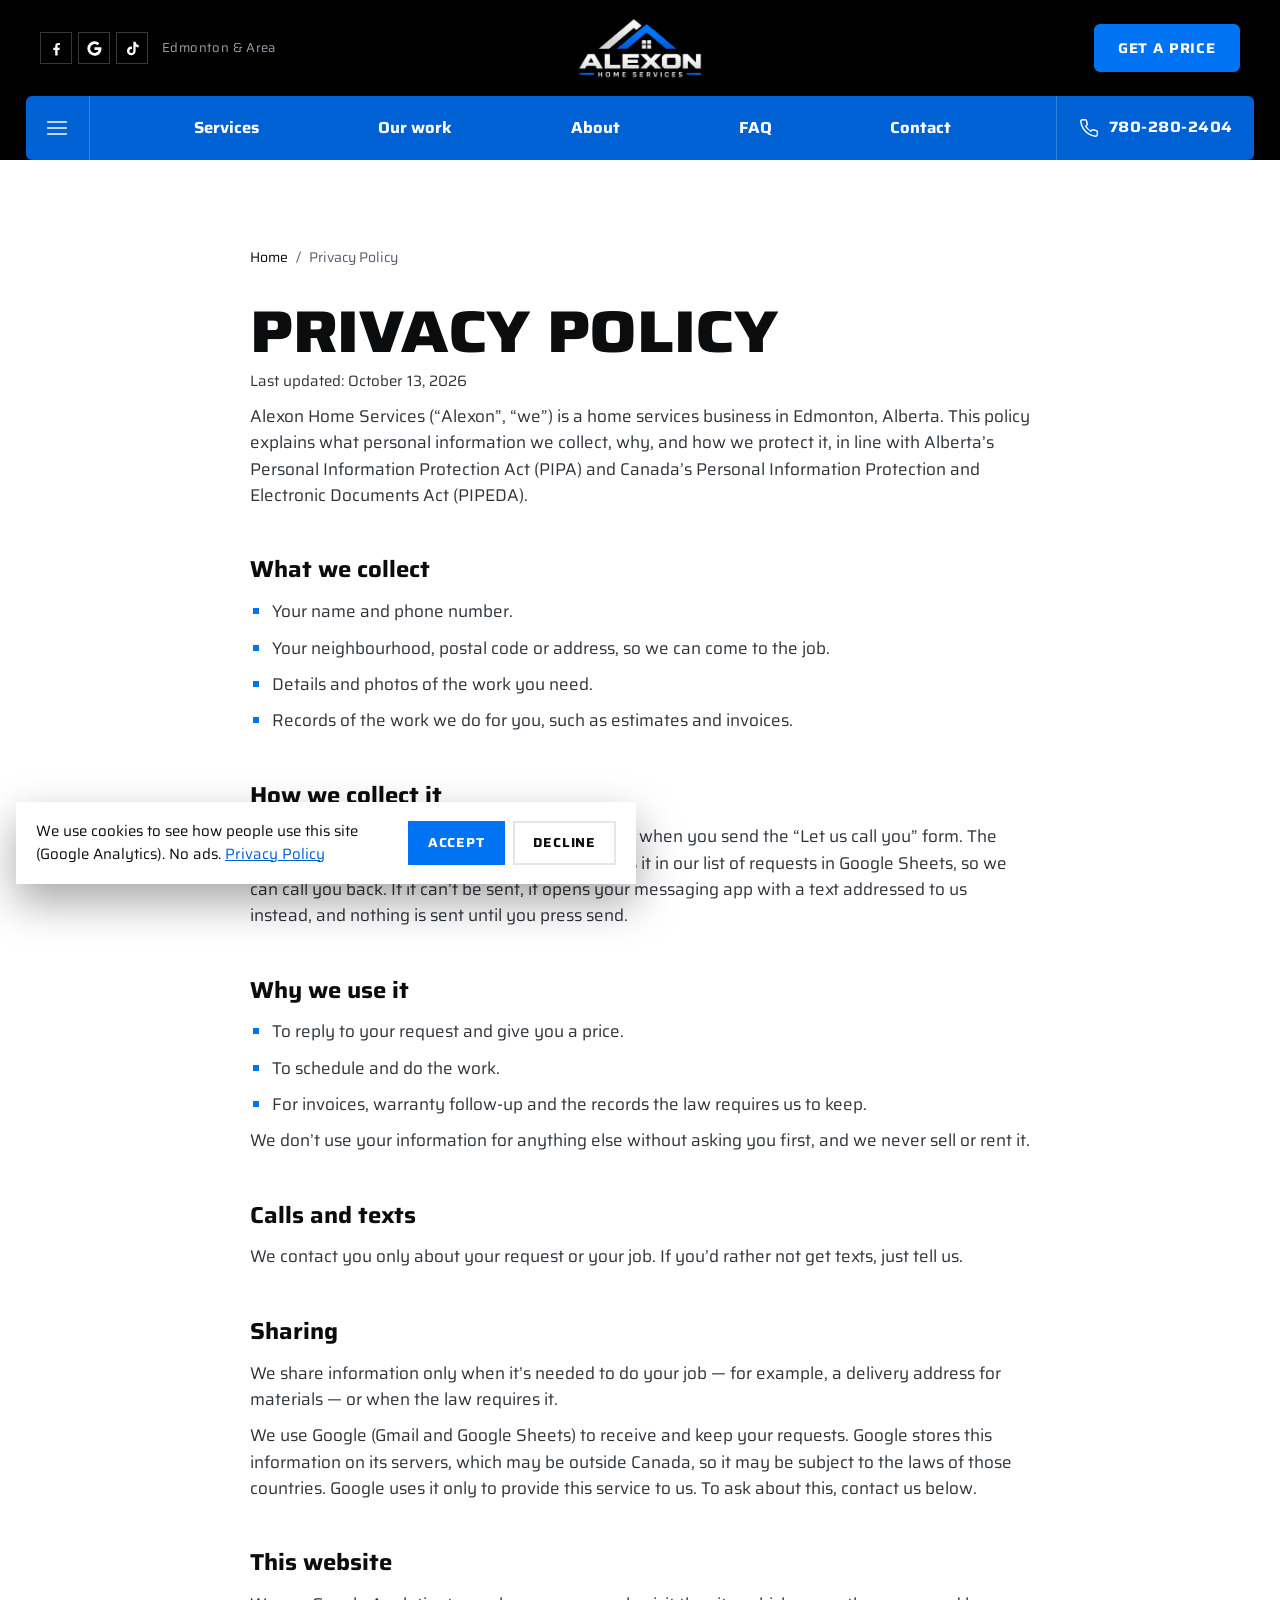
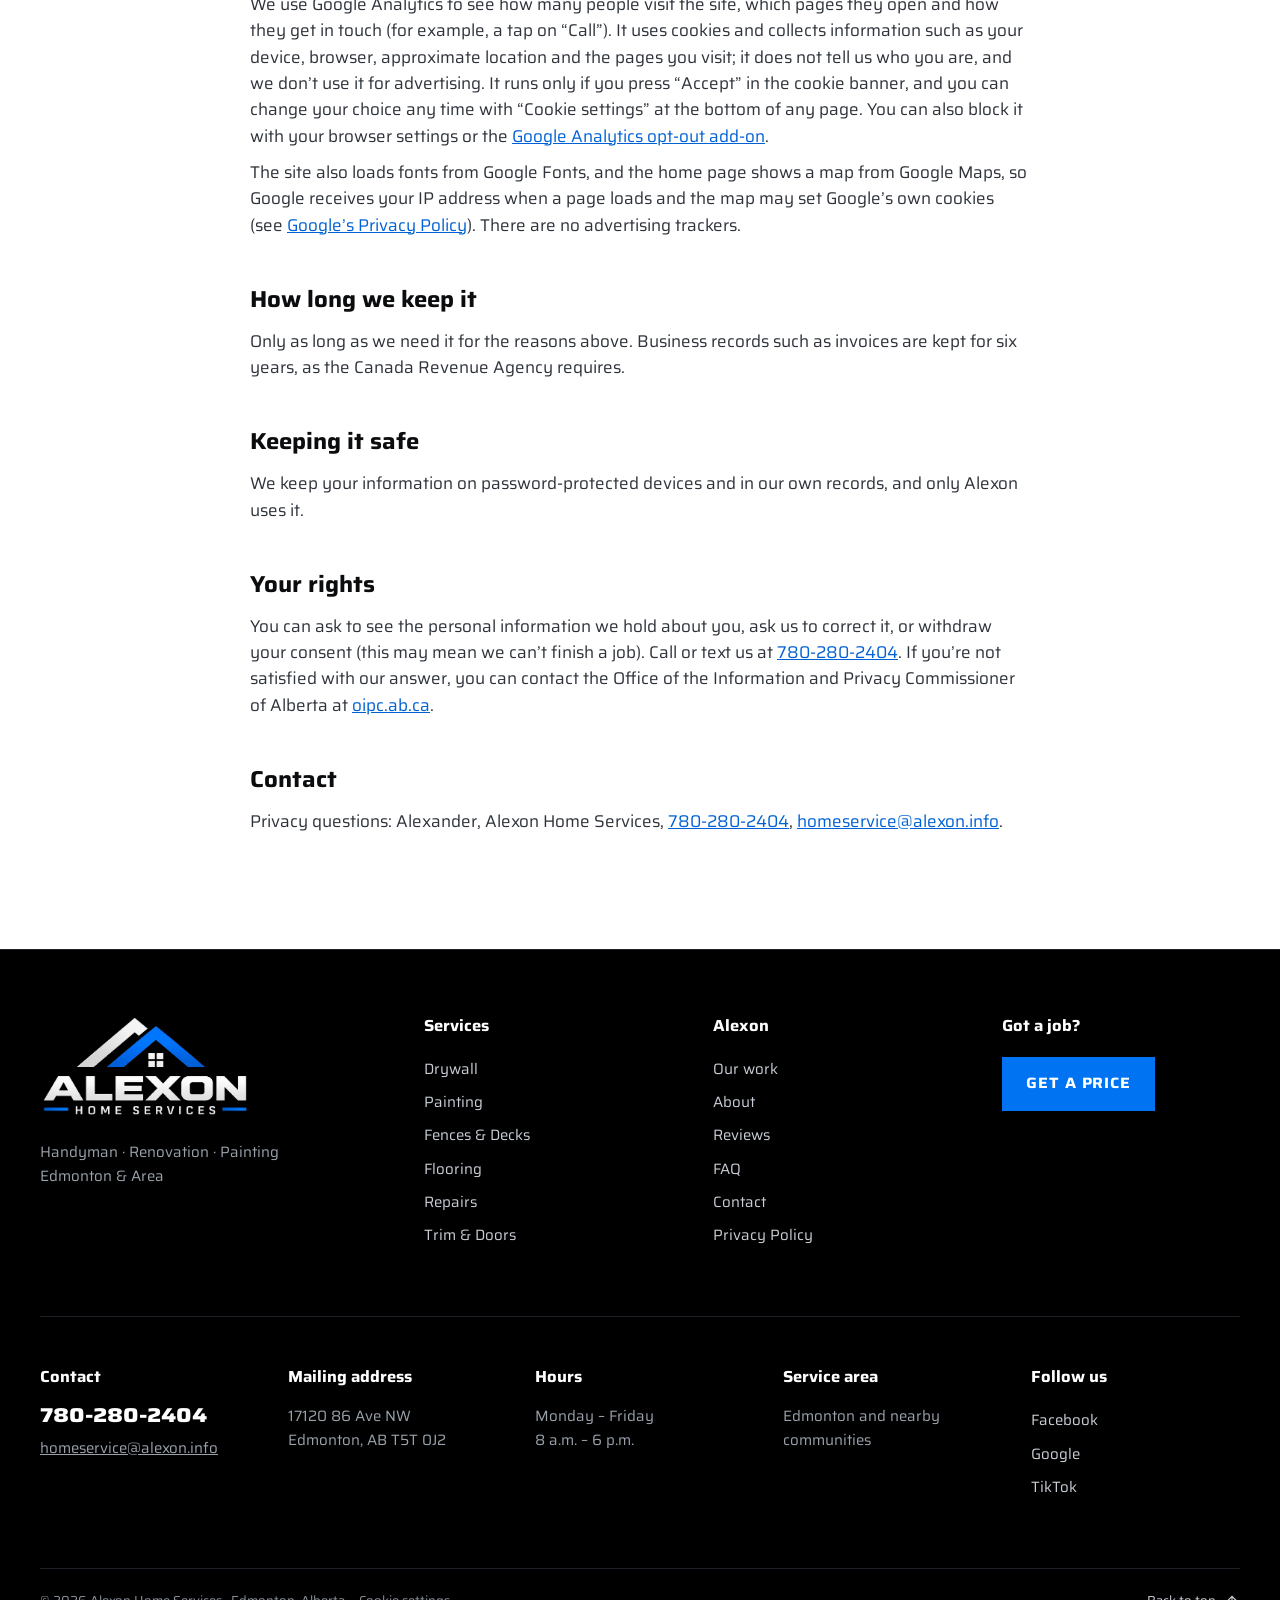
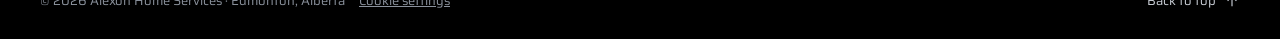
<file: privacy.html>
<!doctype html>
<html lang="en-CA">
<head>
<meta charset="utf-8">
<meta name="viewport" content="width=device-width, initial-scale=1, viewport-fit=cover">
<title>Privacy Policy — Alexon Home Services</title>
<meta name="description" content="How Alexon Home Services in Edmonton collects, uses and protects your personal information.">
<meta name="theme-color" content="#000000">
<style>html{background:#000;color-scheme:dark}</style>
<meta property="og:image" content="https://arikpromax.github.io/tubass/img/og.jpg">
<meta property="og:image:width" content="1200">
<meta property="og:image:height" content="630">
<meta property="og:image:alt" content="Alexon Home Services — Edmonton &amp; Area — 780-280-2404">
<meta property="og:url" content="https://arikpromax.github.io/tubass/privacy.html">
<link rel="canonical" href="https://arikpromax.github.io/tubass/privacy.html">
<meta property="og:site_name" content="Alexon Home Services">
<meta property="og:title" content="Privacy Policy — Alexon Home Services">
<meta name="twitter:card" content="summary_large_image">
<link rel="icon" href="img/icon.png">
<link rel="apple-touch-icon" href="img/icon.png">
<link rel="preconnect" href="https://fonts.googleapis.com">
<link rel="preconnect" href="https://fonts.gstatic.com" crossorigin>
<link href="https://fonts.googleapis.com/css2?family=Saira:wdth,wght@100..125,400..800&display=swap" rel="stylesheet">
<link rel="stylesheet" href="style.css?v=49">
<script>(function(d){d.classList.add('js');/* lock 1% of screen height once, so in-app browser bars don't make the page jump */var w=0;function f(){if(innerWidth!==w||matchMedia('(hover:hover)').matches){w=innerWidth;d.style.setProperty('--vh1',innerHeight/100+'px')}}f();addEventListener('resize',f)})(document.documentElement)</script>
</head>
<body>
<a class="skip" href="#main">Skip to content</a>

<!-- icons; phone and wrench paths from Lucide (ISC licence) -->
<svg width="0" height="0" style="position:absolute" aria-hidden="true">
  <symbol id="i-phone" viewBox="0 0 24 24"><path stroke-linejoin="round" d="M22 16.92v3a2 2 0 0 1-2.18 2 19.79 19.79 0 0 1-8.63-3.07 19.5 19.5 0 0 1-6-6 19.79 19.79 0 0 1-3.07-8.67A2 2 0 0 1 4.11 2h3a2 2 0 0 1 2 1.72 12.84 12.84 0 0 0 .7 2.81 2 2 0 0 1-.45 2.11L8.09 9.91a16 16 0 0 0 6 6l1.27-1.27a2 2 0 0 1 2.11-.45 12.84 12.84 0 0 0 2.81.7A2 2 0 0 1 22 16.92z"/></symbol>
  <symbol id="i-text" viewBox="0 0 24 24"><path d="M3 4h18v12H9l-5 4v-4H3z"/></symbol>
  <symbol id="i-drywall" viewBox="0 0 24 24"><path d="M3 7.5 12 3l9 4.5-9 4.5z M3 7.5v9L12 21l9-4.5v-9 M12 12v9"/></symbol>
  <symbol id="i-roller" viewBox="0 0 24 24"><path d="M3 3h15v5H3z M18 5.5h3V12h-9v3 M10.5 15h3v6h-3z"/></symbol>
  <symbol id="i-floor" viewBox="0 0 24 24"><path d="M3 4h18v16H3z M3 9.33h18 M3 14.67h18 M10 4v5.33 M16 9.33v5.34 M7 14.67V20"/></symbol>
  <symbol id="i-wrench" viewBox="0 0 24 24"><path stroke-linejoin="round" d="M14.7 6.3a1 1 0 0 0 0 1.4l1.6 1.6a1 1 0 0 0 1.4 0l3.77-3.77a6 6 0 0 1-7.94 7.94l-6.91 6.91a2.12 2.12 0 0 1-3-3l6.91-6.91a6 6 0 0 1 7.94-7.94l-3.76 3.76z"/></symbol>
  <symbol id="i-door" viewBox="0 0 24 24"><path d="M2 21h20 M5 21V3h14v18 M8 21V6h8v15 M13.5 13.5h.01"/></symbol>
  <symbol id="i-arrow" viewBox="0 0 24 24"><path d="M4 12h15 M13 6l6 6-6 6"/></symbol>
  <symbol id="i-drag" viewBox="0 0 24 24"><path d="M9 7l-5 5 5 5 M15 7l5 5-5 5"/></symbol>
  <symbol id="i-close" viewBox="0 0 24 24"><path d="M5 5l14 14 M19 5 5 19"/></symbol>
  <symbol id="i-prev" viewBox="0 0 24 24"><path d="M15 5l-7 7 7 7"/></symbol>
  <symbol id="i-next" viewBox="0 0 24 24"><path d="M9 5l7 7-7 7"/></symbol>
  <symbol id="i-fence" viewBox="0 0 24 24"><path d="M4 20V8l2-3 2 3v12 M10 20V8l2-3 2 3v12 M16 20V8l2-3 2 3v12 M2 11h20 M2 16h20 M2 20h20"/></symbol>
  <symbol id="i-fb" viewBox="0 0 24 24"><path d="M13.5 22v-8h2.7l.4-3.2h-3.1V8.8c0-.9.3-1.6 1.6-1.6h1.7V4.4c-.3 0-1.3-.1-2.5-.1-2.5 0-4.1 1.5-4.1 4.2v2.3H7.4V14h2.8v8z"/></symbol>
  <symbol id="i-star" viewBox="0 0 24 24"><path d="M12 2.5l2.9 6.1 6.6.8-4.9 4.6 1.3 6.6L12 17.3l-5.9 3.3 1.3-6.6-4.9-4.6 6.6-.8z"/></symbol>
  <symbol id="i-google" viewBox="0 0 48 48"><path fill="#FFC107" d="M43.6 20.5H42V20H24v8h11.3C33.7 32.7 29.2 36 24 36c-6.6 0-12-5.4-12-12s5.4-12 12-12c3.1 0 5.8 1.2 7.9 3l5.7-5.7C34 6.1 29.3 4 24 4 12.9 4 4 12.9 4 24s8.9 20 20 20 20-8.9 20-20c0-1.3-.1-2.4-.4-3.5z"/><path fill="#FF3D00" d="M6.3 14.7l6.6 4.8C14.7 15.1 19 12 24 12c3.1 0 5.8 1.2 7.9 3l5.7-5.7C34 6.1 29.3 4 24 4 16.3 4 9.7 8.3 6.3 14.7z"/><path fill="#4CAF50" d="M24 44c5.2 0 9.9-2 13.4-5.2l-6.2-5.2C29.2 35.1 26.7 36 24 36c-5.2 0-9.6-3.3-11.3-7.9l-6.5 5C9.5 39.6 16.2 44 24 44z"/><path fill="#1976D2" d="M43.6 20.5H42V20H24v8h11.3c-.8 2.2-2.2 4.2-4.1 5.6l6.2 5.2C37 39.2 44 34 44 24c0-1.3-.1-2.4-.4-3.5z"/></symbol>
  <symbol id="i-photo" viewBox="0 0 24 24"><path d="M3 5h18v14H3z M3 16l5-5 4 4 3-3 6 6 M15.5 9.5h.01"/></symbol>
  <symbol id="i-user" viewBox="0 0 24 24"><path d="M12 12a4 4 0 1 0 0-8 4 4 0 0 0 0 8z M4 21v-1a6 6 0 0 1 6-6h4a6 6 0 0 1 6 6v1"/></symbol>
  <symbol id="i-check" viewBox="0 0 24 24"><path d="M4 12.5l5 5L20 6.5"/></symbol>
  <symbol id="i-pin" viewBox="0 0 24 24"><path d="M12 21s-7-6.2-7-11.5a7 7 0 0 1 14 0C19 14.8 12 21 12 21z M12 12a2.5 2.5 0 1 0 0-5 2.5 2.5 0 0 0 0 5z"/></symbol>
  <symbol id="i-clock" viewBox="0 0 24 24"><path d="M12 21a9 9 0 1 0 0-18 9 9 0 0 0 0 18z M12 7v5l3.5 2"/></symbol>
  <symbol id="i-mail" viewBox="0 0 24 24"><path d="M3 5h18v14H3z M3 6l9 7 9-7"/></symbol>
  <symbol id="i-g" viewBox="0 0 24 24"><path d="M21.6 10.2H12v3.9h5.5c-.5 2.5-2.6 4.1-5.5 4.1a6.2 6.2 0 1 1 4.1-10.9l2.8-2.8A10.1 10.1 0 0 0 12 1.9a10.1 10.1 0 1 0 0 20.2c5.8 0 9.8-4.1 9.8-9.9 0-.7-.1-1.4-.2-2z"/></symbol>
  <symbol id="i-ig" viewBox="0 0 24 24"><path stroke-linejoin="round" d="M7.5 3h9A4.5 4.5 0 0 1 21 7.5v9a4.5 4.5 0 0 1-4.5 4.5h-9A4.5 4.5 0 0 1 3 16.5v-9A4.5 4.5 0 0 1 7.5 3z M12 16a4 4 0 1 0 0-8 4 4 0 0 0 0 8z M17.3 6.7h.01"/></symbol>
  <symbol id="i-tt" viewBox="0 0 24 24"><path d="M16.3 2.5c.4 2.6 2 4.3 4.4 4.5v3.3a8 8 0 0 1-4.3-1.3v6.4a6.1 6.1 0 1 1-6.1-6.1c.3 0 .7 0 1 .1v3.4a2.8 2.8 0 1 0 1.9 2.6V2.5z"/></symbol>
  <symbol id="i-menu" viewBox="0 0 24 24"><path d="M3 6h18 M3 12h18 M3 18h18"/></symbol>
  <symbol id="i-up" viewBox="0 0 24 24"><path d="M12 19V5 M6 11l6-6 6 6"/></symbol>
  <symbol id="i-help" viewBox="0 0 24 24"><path d="M4 13v-1a8 8 0 0 1 16 0v1 M3 13h4v6H3z M17 13h4v6h-4z M19 19v1a2 2 0 0 1-2 2h-4"/></symbol>
</svg>

<!-- header -->
<header class="hd">
  <div class="wrap hd__top">
    <div class="hd__side">
      <div class="social">
        <a class="social__a" data-link="facebook" data-show="facebook" href="https://www.facebook.com/share/1EPT72c4Zw/" target="_blank" rel="noopener" aria-label="Alexon on Facebook"><svg class="ic ic--fill"><use href="#i-fb"/></svg></a>
        <a class="social__a" data-link="google" data-show="google" href="https://www.google.com/maps/place/?q=place_id:ChIJ1fs41k0hoFMRNJAfr6FTTXo" target="_blank" rel="noopener" aria-label="Alexon on Google"><svg class="ic ic--fill"><use href="#i-g"/></svg></a>
        <a class="social__a" data-link="instagram" data-show="instagram" href="#" target="_blank" rel="noopener" aria-label="Alexon on Instagram" hidden><svg class="ic"><use href="#i-ig"/></svg></a>
        <a class="social__a" data-link="tiktok" data-show="tiktok" href="https://www.tiktok.com/@alexonyeg" target="_blank" rel="noopener" aria-label="Alexon on TikTok"><svg class="ic ic--fill"><use href="#i-tt"/></svg></a>
      </div>
      <span class="hd__where" data-txt="area">Edmonton &amp; Area</span>
    </div>
    <a class="hd__logo" href="index.html"><img src="img/logo.png" alt="Alexon Home Services" width="1122" height="554"></a>
    <div class="hd__side hd__side--end">
      <a class="btn btn--blue hd__cta" href="index.html#contact">Get a price</a>
    </div>
  </div>
</header>
<nav class="bar" aria-label="Main">
  <button class="bar__burger" type="button" aria-label="Menu" aria-expanded="false" aria-controls="mnav"><svg class="ic"><use href="#i-menu"/></svg></button>
  <a class="bar__mark" href="index.html" aria-label="Alexon Home Services, back to top"><img src="img/logo.png" alt="" width="1122" height="554"></a>
  <div class="bar__links">
    <div class="dd">
      <a class="dd__top" href="index.html#services" aria-haspopup="true">Services</a>
      <div class="dd__panel">
        <div class="dd__grid" style="--cols:3">
          <a class="dd__item" href="drywall.html"><span class="dd__ic"><svg class="ic"><use href="#i-drywall"/></svg></span><span><b>Drywall</b><small>Patches, cracks, new walls</small></span></a>
          <a class="dd__item" href="painting.html"><span class="dd__ic"><svg class="ic"><use href="#i-roller"/></svg></span><span><b>Painting</b><small>Interior, exterior, fences</small></span></a>
          <a class="dd__item" href="fences-decks.html"><span class="dd__ic"><svg class="ic"><use href="#i-fence"/></svg></span><span><b>Fences &amp; Decks</b><small>Washing, staining, sealing</small></span></a>
          <a class="dd__item" href="flooring.html"><span class="dd__ic"><svg class="ic"><use href="#i-floor"/></svg></span><span><b>Flooring</b><small>New floors and repairs</small></span></a>
          <a class="dd__item" href="repairs.html"><span class="dd__ic"><svg class="ic"><use href="#i-wrench"/></svg></span><span><b>Repairs</b><small>Small jobs around the house</small></span></a>
          <a class="dd__item" href="trim-doors.html"><span class="dd__ic"><svg class="ic"><use href="#i-door"/></svg></span><span><b>Trim &amp; Doors</b><small>Baseboards, casing, doors</small></span></a>
        </div>
      </div>
    </div>
    <div class="dd">
      <a class="dd__top" href="index.html#work" aria-haspopup="true">Our work</a>
      <div class="dd__panel">
        <div class="dd__grid" style="--cols:3">
          <a class="dd__item" href="index.html#work"><span class="dd__ic"><svg class="ic"><use href="#i-drag"/></svg></span><span><b>Before &amp; After</b><small>Fence staining, pool deck sealing</small></span></a>
          <a class="dd__item" href="index.html#best"><span class="dd__ic"><svg class="ic"><use href="#i-photo"/></svg></span><span><b>What we do best</b><small>Photos of recent jobs</small></span></a>
          <a class="dd__item" href="index.html#reviews"><span class="dd__ic"><svg class="ic"><use href="#i-star"/></svg></span><span><b>Reviews</b><small>What customers say on Google</small></span></a>
        </div>
      </div>
    </div>
    <div class="dd">
      <a class="dd__top" href="index.html#about" aria-haspopup="true">About</a>
      <div class="dd__panel">
        <div class="dd__grid" style="--cols:3">
          <a class="dd__item" href="index.html#about"><span class="dd__ic"><svg class="ic"><use href="#i-user"/></svg></span><span><b>About Alexon</b><small>Who we are</small></span></a>
          <a class="dd__item" href="index.html#why"><span class="dd__ic"><svg class="ic"><use href="#i-check"/></svg></span><span><b>Why Alexon</b><small>How we work</small></span></a>
          <a class="dd__item" href="index.html#area"><span class="dd__ic"><svg class="ic"><use href="#i-pin"/></svg></span><span><b>Where we work</b><small data-txt="area">Edmonton &amp; Area</small></span></a>
        </div>
      </div>
    </div>
    <a href="index.html#faq">FAQ</a>
    <div class="dd">
      <a class="dd__top" href="index.html#contact" aria-haspopup="true">Contact</a>
      <div class="dd__panel">
        <div class="dd__grid" style="--cols:3">
          <a class="dd__item" href="tel:+17802802404"><span class="dd__ic"><svg class="ic"><use href="#i-phone"/></svg></span><span><b>Call</b><small><span data-txt="phone">780-280-2404</span></small></span></a>
          <a class="dd__item" href="index.html#contact"><span class="dd__ic"><svg class="ic"><use href="#i-text"/></svg></span><span><b>Send a text</b><small>Write what needs doing</small></span></a>
          <a class="dd__item" data-mail="email" data-mail-keep data-show="email" href="mailto:homeservice@alexon.info"><span class="dd__ic"><svg class="ic"><use href="#i-mail"/></svg></span><span><b>Email</b><small data-txt="email">homeservice@alexon.info</small></span></a>
          <a class="dd__item" href="index.html#contact"><span class="dd__ic"><svg class="ic"><use href="#i-arrow"/></svg></span><span><b>Get a price</b><small>A short form, we call you back</small></span></a>
          <a class="dd__item" data-link="facebook" data-show="facebook" href="https://www.facebook.com/share/1EPT72c4Zw/" target="_blank" rel="noopener"><span class="dd__ic"><svg class="ic ic--fill"><use href="#i-fb"/></svg></span><span><b>Facebook</b><small>Alexon on Facebook</small></span></a>
          <div class="dd__item dd__item--info"><span class="dd__ic"><svg class="ic"><use href="#i-clock"/></svg></span><span><b>Hours</b><small data-txt="hours">Monday – Friday<br>8 a.m. – 6 p.m.</small></span></div>
        </div>
      </div>
    </div>
  </div>
  <a class="bar__tel" href="tel:+17802802404" aria-label="Call 780-280-2404"><svg class="ic"><use href="#i-phone"/></svg><span><span data-txt="phone">780-280-2404</span></span></a>
</nav>
  <div class="mnav" id="mnav" hidden>
    <div class="mnav__top">
      <a class="mnav__logo" href="index.html"><img src="img/logo.png" alt="Alexon Home Services" width="1122" height="554"></a>
      <button class="mnav__close" type="button" aria-label="Close menu"><svg class="ic"><use href="#i-close"/></svg></button>
    </div>
    <nav class="mnav__main" aria-label="Menu">
      <a href="index.html#services">Services</a>
      <a href="index.html#work">Our work</a>
      <a href="index.html#about">About</a>
      <a href="index.html#contact">Contact</a>
    </nav>
    <div class="mnav__svc">
      <a href="drywall.html">Drywall</a>
      <a href="painting.html">Painting</a>
      <a href="fences-decks.html">Fences &amp; Decks</a>
      <a href="flooring.html">Flooring</a>
      <a href="repairs.html">Repairs</a>
      <a href="trim-doors.html">Trim &amp; Doors</a>
    </div>
    <div class="social mnav__social">
      <a class="social__a" data-link="facebook" data-show="facebook" href="https://www.facebook.com/share/1EPT72c4Zw/" target="_blank" rel="noopener" aria-label="Alexon on Facebook"><svg class="ic ic--fill"><use href="#i-fb"/></svg></a>
      <a class="social__a" data-link="google" data-show="google" href="https://www.google.com/maps/place/?q=place_id:ChIJ1fs41k0hoFMRNJAfr6FTTXo" target="_blank" rel="noopener" aria-label="Alexon on Google"><svg class="ic ic--fill"><use href="#i-g"/></svg></a>
      <a class="social__a" data-link="instagram" data-show="instagram" href="#" target="_blank" rel="noopener" aria-label="Alexon on Instagram" hidden><svg class="ic"><use href="#i-ig"/></svg></a>
      <a class="social__a" data-link="tiktok" data-show="tiktok" href="https://www.tiktok.com/@alexonyeg" target="_blank" rel="noopener" aria-label="Alexon on TikTok"><svg class="ic ic--fill"><use href="#i-tt"/></svg></a>
    </div>
    <div class="mnav__foot">
      <a class="btn btn--blue" href="tel:+17802802404"><svg class="ic"><use href="#i-phone"/></svg>Call <span data-txt="phone">780-280-2404</span></a>
      <a class="btn btn--line" href="index.html#contact"><svg class="ic"><use href="#i-text"/></svg>Send a text</a>
    </div>
  </div>
<!-- /header -->

<main id="main">
  <section class="legal">
    <div class="wrap legal__in">
      <p class="crumbs"><a href="index.html">Home</a><span aria-hidden="true">/</span>Privacy Policy</p>
      <h1 class="x sec__h">Privacy Policy</h1>
      <p class="legal__date">Last updated: October 13, 2026</p>

      <p>Alexon Home Services (“Alexon”, “we”) is a home services business in Edmonton, Alberta. This policy explains what personal information we collect, why, and how we protect it, in line with Alberta’s Personal Information Protection Act (PIPA) and Canada’s Personal Information Protection and Electronic Documents Act (PIPEDA).</p>

      <h2>What we collect</h2>
      <ul>
        <li>Your name and phone number.</li>
        <li>Your neighbourhood, postal code or address, so we can come to the job.</li>
        <li>Details and photos of the work you need.</li>
        <li>Records of the work we do for you, such as estimates and invoices.</li>
      </ul>

      <h2>How we collect it</h2>
      <p>You give it to us when you call, text or email us, or when you send the “Let us call you” form. The form sends your request to us by email and saves it in our list of requests in Google Sheets, so we can call you back. If it can’t be sent, it opens your messaging app with a text addressed to us instead, and nothing is sent until you press send.</p>

      <h2>Why we use it</h2>
      <ul>
        <li>To reply to your request and give you a price.</li>
        <li>To schedule and do the work.</li>
        <li>For invoices, warranty follow-up and the records the law requires us to keep.</li>
      </ul>
      <p>We don’t use your information for anything else without asking you first, and we never sell or rent it.</p>

      <h2>Calls and texts</h2>
      <p>We contact you only about your request or your job. If you’d rather not get texts, just tell us.</p>

      <h2>Sharing</h2>
      <p>We share information only when it’s needed to do your job — for example, a delivery address for materials — or when the law requires it.</p>
      <p>We use Google (Gmail and Google Sheets) to receive and keep your requests. Google stores this information on its servers, which may be outside Canada, so it may be subject to the laws of those countries. Google uses it only to provide this service to us. To ask about this, contact us below.</p>

      <h2>This website</h2>
      <p>We use Google Analytics to see how many people visit the site, which pages they open and how they get in touch (for example, a tap on “Call”). It uses cookies and collects information such as your device, browser, approximate location and the pages you visit; it does not tell us who you are, and we don’t use it for advertising. It runs only if you press “Accept” in the cookie banner, and you can change your choice any time with “Cookie settings” at the bottom of any page. You can also block it with your browser settings or the <a href="https://tools.google.com/dlpage/gaoptout" rel="noopener">Google Analytics opt-out add-on</a>.</p>
      <p>The site also loads fonts from Google Fonts, and the home page shows a map from Google Maps, so Google receives your IP address when a page loads and the map may set Google’s own cookies (see <a href="https://policies.google.com/privacy" rel="noopener">Google’s Privacy Policy</a>). There are no advertising trackers.</p>

      <h2>How long we keep it</h2>
      <p>Only as long as we need it for the reasons above. Business records such as invoices are kept for six years, as the Canada Revenue Agency requires.</p>

      <h2>Keeping it safe</h2>
      <p>We keep your information on password-protected devices and in our own records, and only Alexon uses it.</p>

      <h2>Your rights</h2>
      <p>You can ask to see the personal information we hold about you, ask us to correct it, or withdraw your consent (this may mean we can’t finish a job). Call or text us at <a href="tel:+17802802404">780-280-2404</a>. If you’re not satisfied with our answer, you can contact the Office of the Information and Privacy Commissioner of Alberta at <a href="https://oipc.ab.ca" rel="noopener">oipc.ab.ca</a>.</p>

      <h2>Contact</h2>
      <p>Privacy questions: Alexander, Alexon Home Services, <a href="tel:+17802802404">780-280-2404</a>, <a href="mailto:homeservice@alexon.info">homeservice@alexon.info</a>.</p>
    </div>
  </section>
</main>

<footer class="foot">
  <div class="wrap">
    <div class="foot__top">
      <div class="foot__brand">
        <a class="foot__logo" href="index.html"><img src="img/logo.png" alt="Alexon Home Services" width="1122" height="554" loading="lazy"></a>
        <p class="foot__tag"><span data-tagline>Handyman · Renovation · Painting</span><br><span data-txt="area">Edmonton &amp; Area</span></p>
      </div>
      <nav class="foot__col foot__links" aria-label="Services">
        <p class="foot__h">Services</p>
        <a href="drywall.html">Drywall</a>
        <a href="painting.html">Painting</a>
        <a href="fences-decks.html">Fences &amp; Decks</a>
        <a href="flooring.html">Flooring</a>
        <a href="repairs.html">Repairs</a>
        <a href="trim-doors.html">Trim &amp; Doors</a>
      </nav>
      <nav class="foot__col foot__links" aria-label="Company">
        <p class="foot__h">Alexon</p>
        <a href="index.html#work">Our work</a>
        <a href="index.html#about">About</a>
        <a href="index.html#reviews">Reviews</a>
        <a href="index.html#faq">FAQ</a>
        <a href="index.html#contact">Contact</a>
        <a href="privacy.html">Privacy Policy</a>
      </nav>
      <div class="foot__col foot__ask">
        <p class="foot__h">Got a job?</p>
        <a class="btn btn--blue foot__cta" href="index.html#contact">Get a price</a>
      </div>
    </div>
    <!-- yellow [ ] = still to fill in: email, mailing address, hours, other social pages -->
    <div class="foot__info">
      <div class="foot__col">
        <p class="foot__h">Contact</p>
        <a class="foot__tel" href="tel:+17802802404"><span data-txt="phone">780-280-2404</span></a>
        <p data-show="email"><a data-mail="email" href="mailto:homeservice@alexon.info">homeservice@alexon.info</a></p>
      </div>
      <div class="foot__col" data-show="address">
        <p class="foot__h">Mailing address</p>
        <p data-txt="address">17120 86 Ave NW<br>Edmonton, AB T5T 0J2</p>
      </div>
      <div class="foot__col">
        <p class="foot__h">Hours</p>
        <p data-txt="hours">Monday – Friday<br>8 a.m. – 6 p.m.</p>
      </div>
      <div class="foot__col">
        <p class="foot__h">Service area</p>
        <p data-txt="area_note">Edmonton and nearby communities</p>
      </div>
      <div class="foot__col foot__links">
        <p class="foot__h">Follow us</p>
        <a data-link="facebook" data-show="facebook" href="https://www.facebook.com/share/1EPT72c4Zw/" target="_blank" rel="noopener">Facebook</a>
        <a data-link="google" data-show="google" data-label="Google" href="https://www.google.com/maps/place/?q=place_id:ChIJ1fs41k0hoFMRNJAfr6FTTXo" target="_blank" rel="noopener">Google</a>
        <a data-link="instagram" data-show="instagram" data-label="Instagram" href="#" target="_blank" rel="noopener" hidden>Instagram</a>
        <a data-link="tiktok" data-show="tiktok" data-label="TikTok" href="https://www.tiktok.com/@alexonyeg" target="_blank" rel="noopener">TikTok</a>
      </div>
    </div>
    <div class="foot__bottom">
      <p class="foot__copy">© 2026 Alexon Home Services · Edmonton, Alberta<a class="foot__cc" href="#" data-cookies hidden>Cookie settings</a></p>
      <a class="foot__up" href="#">Back to top<svg class="ic"><use href="#i-up"/></svg></a>
    </div>
  </div>
  <!-- support button: opens an email to Alexon (the address follows the Email field in the admin) -->
  <a class="help" href="mailto:homeservice@alexon.info" data-mail="email" data-mail-keep data-show="email" aria-label="Support: email Alexon"><svg class="ic"><use href="#i-help"/></svg></a>
  <!-- quick "Get a price" button: shows up after the first screen, hides near the form, the footer and in the menu -->
  <a class="quick is-hidden" href="index.html#contact"><svg class="ic"><use href="#i-text"/></svg>Get a price</a>
</footer>

<script src="platform.js?v=49"></script>
<script src="script.js?v=49"></script>
</body>
</html>
</file>
<file: style.css>
@view-transition { navigation: auto; }   /* smooth fade between the home page and service pages */

:root {
  --blue: #0073F2;        /* from the logo */
  --blue-deep: #0061D4;   /* blue panels with white text */
  --ink: #0B0C0E;
  --muted: #8E949E;
  --muted-ink: #555C68;
  --line: #E3E6EB;
  --line-dark: #1E2128;
  --rise: clamp(34px, 6vw, 96px);   /* height of the roof line between hero and services */
  --gut: clamp(16px, 4vw, 40px);
  --hd: 96px;     /* logo row */
  --bar: 64px;    /* menu bar */
  --top: 76px;    /* space the floating bar takes at the top when stuck */
}

*, *::before, *::after { box-sizing: border-box; margin: 0; padding: 0; border-radius: 0; }
html { scroll-behavior: smooth; scroll-padding-top: calc(var(--top) + 8px); -webkit-text-size-adjust: 100%; }
body {
  background: #000; color: #fff;
  font-family: 'Saira', system-ui, -apple-system, 'Segoe UI', sans-serif;
  font-size: 17px; line-height: 1.55;
  -webkit-font-smoothing: antialiased;
  overflow-x: clip;   /* nothing may push the page wider than the screen (keeps sticky working, unlike hidden) */
}
img, svg { display: block; max-width: 100%; }
a { color: inherit; }
ul { list-style: none; }
button, input, select, textarea { font: inherit; color: inherit; }
:focus-visible { outline: 3px solid var(--blue); outline-offset: 3px; }
[hidden] { display: none !important; }   /* empty in the admin = not on the site at all */
.sr { position: absolute !important; width: 1px; height: 1px; overflow: hidden; clip-path: inset(50%); white-space: nowrap; }

.wrap { width: 100%; max-width: 1320px; margin: 0 auto; padding: 0 var(--gut); }
.ic { width: 20px; height: 20px; flex: none; fill: none; stroke: currentColor; stroke-width: 1.7; stroke-linecap: square; stroke-linejoin: miter; }
.x { font-weight: 800; font-stretch: 125%; text-transform: uppercase; line-height: .94; letter-spacing: -.005em; overflow-wrap: anywhere; hyphens: auto; }   /* long words (e.g. after page translation) wrap instead of widening the page */

/* appear on scroll: blocks rise, heading lines slide up out of a mask */
.ln { display: block; overflow: hidden; padding: .06em 0; margin: -.06em 0; }
.ln > span { display: inline-block; }
@media (prefers-reduced-motion: no-preference) {
  .js .rv { opacity: 0; transform: translateY(32px); transition: opacity .9s cubic-bezier(.2,.7,.2,1), transform .9s cubic-bezier(.2,.7,.2,1); transition-delay: calc(var(--d, 0) * 90ms); }
  .js .rv.in { opacity: 1; transform: none; }
  .js .rvh .ln > span { transform: translateY(110%); transition: transform 1s cubic-bezier(.2,.7,.2,1); transition-delay: calc(var(--i, 0) * 90ms); }
  .js .rvh.in .ln > span { transform: none; }
}

/* buttons — square, like the logo */
.btn {
  display: inline-flex; align-items: center; justify-content: center; gap: 10px;
  min-height: 54px; padding: 0 22px;
  border: 2px solid transparent; background: none;
  font-weight: 700; font-stretch: 112%; font-size: 15px; letter-spacing: .06em; text-transform: uppercase;
  text-decoration: none; line-height: 1; white-space: nowrap; cursor: pointer;
  transition: background-color .2s, color .2s, border-color .2s;
}
.btn .ic { width: 19px; height: 19px; }
.btn--blue { background: var(--blue); border-color: var(--blue); color: #fff; }
.btn--line { border-color: rgba(255,255,255,.55); color: #fff; }
.btn--black { background: #000; border-color: #000; color: #fff; }
@media (hover: hover) {
  .btn--blue:hover, .btn--line:hover, .btn--black:hover { background: #fff; border-color: #fff; color: #000; }
}

.social { display: flex; gap: 6px; }
.social__a { display: grid; place-items: center; width: 32px; height: 32px; border: 1px solid rgba(255,255,255,.22); color: #fff; transition: background-color .2s, border-color .2s; }
.social__a:hover { background: var(--blue); border-color: var(--blue); }
.social__a .ic { width: 17px; height: 17px; }
.ic--fill { fill: currentColor; stroke: none; }
.foot__social { margin-top: 22px; }
.foot__social .social__a, .mnav__social .social__a { width: 40px; height: 40px; }
.foot__social .social__a .ic, .mnav__social .social__a .ic { width: 20px; height: 20px; }
.mnav__social { margin-top: 28px; }

/* header: logo row, then a floating menu bar that stays on top */
.hd { background: #000; }
.hd__top { display: grid; grid-template-columns: minmax(0, 1fr) auto minmax(0, 1fr); align-items: center; gap: 16px; height: var(--hd); }
.hd__side { display: flex; align-items: center; gap: 14px; }
.hd__side--end { justify-content: flex-end; }
.hd__where { font-size: 13px; letter-spacing: .03em; color: #9AA1AB; }
.hd__logo img { width: auto; height: 62px; }
.hd--home .hd__logo { visibility: hidden; }   /* the big logo sits right below on the home page */
.hd__cta { min-height: 48px; padding: 0 22px; font-size: 14px; border-radius: 6px; }   /* slightly rounded, like the sample */

.bar { position: sticky; top: 12px; z-index: 50; border-radius: 6px; display: flex; align-items: stretch; height: var(--bar); margin: 0 clamp(12px, 2vw, 30px); background: var(--blue-deep); color: #fff; transition: box-shadow .3s; }
.bar.is-on { box-shadow: 0 14px 34px rgba(0,0,0,.35); }
.bar :focus-visible { outline-color: #fff; outline-offset: -4px; }
.bar__burger { border-radius: 6px 0 0 6px; flex: none; width: var(--bar); display: grid; place-items: center; border: 0; border-right: 1px solid rgba(255,255,255,.2); background: none; color: #fff; cursor: pointer; transition: background-color .2s; }
.bar__burger .ic { width: 24px; height: 24px; }
.bar__mark { display: flex; align-items: center; width: 0; overflow: hidden; opacity: 0; visibility: hidden; transition: width .35s, opacity .35s, visibility 0s .35s; }
.bar.is-on .bar__mark { width: 120px; padding-left: 18px; opacity: 1; visibility: visible; transition: width .35s, opacity .35s; }
.bar__mark img { width: auto; height: 40px; filter: brightness(0) invert(1); }   /* all-white logo on the blue bar */
.bar__links { flex: 1; display: flex; align-items: stretch; justify-content: space-evenly; }
.bar__links > a, .dd__top { display: flex; align-items: center; padding: 0 14px; color: #fff; text-decoration: none; font-weight: 700; font-stretch: 108%; font-size: 16px; transition: background-color .2s; }
.bar__tel { border-radius: 0 6px 6px 0; flex: none; display: flex; align-items: center; gap: 10px; padding: 0 22px; border-left: 1px solid rgba(255,255,255,.2); color: #fff; text-decoration: none; font-weight: 700; font-stretch: 112%; font-size: 15px; letter-spacing: .03em; transition: background-color .2s; }
.bar__tel .ic { width: 20px; height: 20px; }
@media (hover: hover) {
  .bar__burger:hover, .bar__links > a:hover, .dd:hover > .dd__top, .bar__tel:hover { background: rgba(255,255,255,.12); }
}


/* phone menu: full screen, its own logo + close row */
.mnav { position: fixed; inset: 0; z-index: 100; display: flex; flex-direction: column; overflow-y: auto; padding: 0 var(--gut) max(24px, env(safe-area-inset-bottom)); background: #000; }
.mnav[hidden] { display: none; }
.mnav.is-open { animation: mnavIn .35s cubic-bezier(.2,.7,.2,1) both; }
@keyframes mnavIn { from { opacity: 0; transform: translateY(-12px); } to { opacity: 1; transform: none; } }
html.menu-open { overflow: hidden; }
html.menu-open .help { display: none; }
.mnav__top { display: flex; flex: none; align-items: center; justify-content: space-between; height: var(--top); border-bottom: 1px solid var(--line-dark); }
.mnav__logo img { width: auto; height: 40px; }
.mnav__close { width: 44px; height: 44px; display: grid; place-items: center; border: 1px solid rgba(255,255,255,.3); background: none; color: #fff; cursor: pointer; }
.mnav__close .ic { width: 22px; height: 22px; }
.mnav__main { display: flex; flex-direction: column; margin-top: 20px; }
.mnav__main a { display: flex; align-items: center; justify-content: space-between; padding: 16px 0; border-bottom: 1px solid var(--line-dark); color: #fff; text-decoration: none; font-weight: 800; font-stretch: 125%; font-size: clamp(26px, 8vw, 40px); line-height: 1.1; text-transform: uppercase; }
.mnav__main a::after { content: ""; flex: none; width: .22em; height: .22em; background: var(--blue); }
.mnav__svc { display: flex; flex-wrap: wrap; gap: 10px 20px; margin-top: 24px; }
.mnav__svc a { color: #C9CED6; text-decoration: none; font-size: 16px; }
.mnav__foot { display: grid; gap: 10px; margin-top: auto; padding-top: 32px; }

/* dropdown panels under the menu bar (computers with a mouse; keyboard via focus) */
.dd { display: flex; }
.dd__panel {
  position: absolute; left: 0; right: 0; top: 100%;
  padding: clamp(22px, 2.4vw, 32px) clamp(20px, 3vw, 48px);
  background: #fff; color: var(--ink); border-radius: 0 0 6px 6px;
  box-shadow: 0 26px 50px rgba(0,0,0,.3);
  opacity: 0; visibility: hidden; transform: translateY(-6px);
  transition: opacity .18s, transform .18s, visibility 0s .18s;
}
@media (hover: hover) {
  .dd:not(.is-closed):hover .dd__panel { opacity: 1; visibility: visible; transform: none; transition: opacity .18s, transform .18s, visibility 0s; }
  .bar:has(.dd:not(.is-closed):hover) { border-bottom-left-radius: 0; border-bottom-right-radius: 0; }
}
.dd:has(:focus-visible) .dd__panel { opacity: 1; visibility: visible; transform: none; transition: none; }
.dd__grid { display: grid; grid-template-columns: repeat(var(--cols, 3), minmax(0, 1fr)); gap: 8px clamp(16px, 2vw, 32px); max-width: 1180px; margin: 0 auto; }
.dd__item { display: flex; align-items: center; gap: 16px; padding: 10px; color: var(--ink); text-decoration: none; transition: background-color .2s; }
.dd__item:hover { background: #F2F4F7; }
.dd__item--info:hover { background: none; }
.dd__item--info:hover b { color: inherit; }
.dd__item:focus-visible { outline-color: var(--blue); outline-offset: 0; }
.dd__ic { flex: none; width: 52px; height: 52px; display: grid; place-items: center; background: var(--blue); color: #fff; }
.dd__ic .ic { width: 26px; height: 26px; }
.dd__item b { display: block; font-weight: 700; font-stretch: 108%; font-size: 17px; line-height: 1.25; transition: color .2s; }
.dd__item small { display: block; margin-top: 2px; font-size: 14px; color: var(--muted-ink); }
.dd__item:hover b { color: var(--blue); }

/* 1 — logo */
.hero {
  position: relative; overflow: hidden; background: #000;
  min-height: calc(var(--vh1, 1svh) * 100 - var(--hd) - var(--top));
  display: grid; place-items: center;
  padding: clamp(40px, var(--vh1, 1vh) * 7, 80px) var(--gut) calc(var(--rise) + clamp(48px, var(--vh1, 1vh) * 8, 96px));
}
.hero::before { content: ""; position: absolute; left: 50%; top: 46%; width: min(1200px, 130vw); aspect-ratio: 2 / 1; transform: translate(-50%, -50%); background: radial-gradient(closest-side, rgba(0,115,242,.17), rgba(0,115,242,0)); pointer-events: none; }
.hero__in { position: relative; text-align: center; }
@supports (animation-timeline: scroll()) {
  @media (prefers-reduced-motion: no-preference) and (hover: hover) {
    .hero__in { animation: heroOut linear both; animation-timeline: scroll(root); animation-range: 0 80vh; }
  }
}
@keyframes heroOut { to { opacity: .15; transform: translateY(14vh) scale(.92); } }
.hero__logo { width: min(880px, 90vw); height: auto; margin: 0 auto; animation: rise 1.1s cubic-bezier(.2,.7,.2,1) .1s both; }
.hero__area {
  display: flex; align-items: center; justify-content: center; gap: clamp(12px, 2vw, 20px);
  margin-top: clamp(14px, 2.4vw, 28px);
  color: var(--blue); font-weight: 700; font-stretch: 125%; font-size: clamp(12px, 1.25vw, 17px);
  letter-spacing: .24em; text-transform: uppercase;
  animation: rise 1.1s cubic-bezier(.2,.7,.2,1) .35s both;
}
.hero__area span { margin-right: -.24em; }
.hero__area::before, .hero__area::after { content: ""; width: clamp(28px, 6vw, 90px); height: 2px; background: currentColor; }
/* blue diagonal light bars in the corners, as on the flyer */
.hero__fx {
  --m: max(1vw, var(--vh1, 1vh));
  --c: calc(var(--m) * 7);
  position: absolute; inset: 0; pointer-events: none;
  background:
    linear-gradient(225deg, transparent var(--c), rgba(0,115,242,.9) var(--c), rgba(0,115,242,.12) calc(var(--c) + var(--m) * 2.6), transparent calc(var(--c) + var(--m) * 2.6), transparent calc(var(--c) + var(--m) * 4), rgba(0,115,242,.45) calc(var(--c) + var(--m) * 4), transparent calc(var(--c) + var(--m) * 7)),
    linear-gradient(45deg, transparent var(--c), rgba(0,115,242,.9) var(--c), rgba(0,115,242,.12) calc(var(--c) + var(--m) * 2.6), transparent calc(var(--c) + var(--m) * 2.6), transparent calc(var(--c) + var(--m) * 4), rgba(0,115,242,.45) calc(var(--c) + var(--m) * 4), transparent calc(var(--c) + var(--m) * 7));
  animation: fade 1.8s ease .3s both;
}
.hero__roof { position: absolute; left: 0; bottom: 0; z-index: 2; width: 100%; height: var(--rise); overflow: visible; fill: none; stroke: var(--blue); stroke-width: 4; }

/* 2 — services and phone (white, cut as a roof at the top) */
.svc {
  position: relative; z-index: 1;
  background: #fff; color: var(--ink);
  margin-top: calc(-1 * var(--rise));
  padding: calc(var(--rise) + clamp(40px, 6vw, 88px)) 0 clamp(64px, 8vw, 112px);
  clip-path: polygon(0 var(--rise), 50% 0, 100% var(--rise), 100% 100%, 0 100%);
}
.svc__top { display: grid; grid-template-columns: minmax(0, 1.3fr) minmax(0, 1fr); gap: clamp(32px, 5vw, 80px); align-items: stretch; }
.svc__h { font-size: clamp(38px, 5.2vw, 78px); }
.svc__h .ln > span::after, .sec__h .ln > span::after, .sv-hero__h .ln > span::after { content: ""; display: inline-block; width: .15em; height: .15em; margin-left: .1em; background: var(--blue); }
.svc__lead { margin-top: clamp(20px, 2.4vw, 32px); max-width: 34ch; font-size: clamp(17px, 1.35vw, 20px); color: var(--muted-ink); }

.call { display: flex; flex-direction: column; justify-content: center; background: #000; color: #fff; padding: clamp(24px, 3.2vw, 44px); }
.call__label { font-size: 15px; color: #9AA1AB; }
.call__num { display: block; margin-top: 6px; font-weight: 800; font-stretch: 125%; font-size: clamp(30px, 3.3vw, 48px); line-height: 1; letter-spacing: -.01em; text-decoration: none; white-space: nowrap; transition: color .2s; }
.call__num:hover { color: var(--blue); }
.call__btns { display: grid; grid-template-columns: repeat(auto-fit, minmax(190px, 1fr)); gap: 10px; margin-top: clamp(22px, 2.6vw, 32px); }
.call__btns .btn { padding: 0 16px; }

.svc__list { display: grid; grid-template-columns: repeat(3, minmax(0, 1fr)); row-gap: clamp(32px, 3.4vw, 48px); gap: clamp(12px, 1.4vw, 20px); margin-top: clamp(48px, 6vw, 88px); }
.svc__list li { position: relative; }
.svc__item { position: relative; display: flex; flex-direction: column; height: 100%; padding-bottom: 6px; color: var(--ink); text-decoration: none; }
.svc__ph { position: relative; display: block; aspect-ratio: 4 / 3; overflow: hidden; background: #0B0C0E; }
.svc__ph img { width: 100%; height: 100%; object-fit: cover; transition: transform .9s cubic-bezier(.2,.7,.2,1); }
/* no photo yet: a big line icon on dark navy */
.svc__ph--icon { display: grid; place-items: center; background: radial-gradient(120% 90% at 20% 0%, #13366B 0%, #0B0C0E 65%); color: rgba(0,115,242,.55); }
.svc__ph--icon .ic { width: 34%; height: auto; aspect-ratio: 1; stroke-width: .7; transition: transform .9s cubic-bezier(.2,.7,.2,1); }
.svc__badge { position: relative; z-index: 1; display: grid; place-items: center; width: 52px; height: 52px; margin: -26px 0 0 16px; background: var(--blue); color: #fff; }
.svc__badge .ic { width: 26px; height: 26px; stroke-width: 1.6; }
.svc__name { margin-top: 18px; font-weight: 800; font-stretch: 118%; font-size: 17px; letter-spacing: .03em; text-transform: uppercase; line-height: 1.15; transition: color .25s; }
.svc__note { margin-top: 6px; padding-right: 28px; font-size: 15px; line-height: 1.4; color: var(--muted-ink); }
.svc__go { position: absolute; right: 2px; bottom: 8px; color: var(--blue); transition: transform .25s; }
@media (hover: hover) {
  .svc__item:hover .svc__ph img, .svc__item:hover .svc__ph--icon .ic { transform: scale(1.06); }
  .svc__item:hover .svc__name { color: var(--blue); }
  .svc__item:hover .svc__go { transform: translateX(4px); }
}

/* 3 — before / after */
.work { position: relative; overflow: hidden; background: #000; padding: clamp(64px, 8vw, 112px) 0; }
.work__h { margin-bottom: clamp(28px, 3.4vw, 48px); text-align: center; }
/* job info on the left, photo in the middle, call to action and other jobs on the right */
.work__grid { display: grid; grid-template-columns: minmax(0, 1fr) auto minmax(0, 1fr); gap: clamp(32px, 4vw, 64px); }
.work__info { align-self: start; justify-self: end; width: 100%; max-width: 330px; }
.work__side { align-self: end; max-width: 300px; }
.proj { display: none; }
.proj.is-on { display: block; animation: rise .6s cubic-bezier(.2,.7,.2,1) both; }
.proj__t { font-weight: 800; font-stretch: 125%; font-size: clamp(26px, 2.5vw, 38px); line-height: 1; text-transform: uppercase; }
.proj__d { margin-top: 16px; color: #A9B0BA; }
.proj__facts { margin-top: 28px; border-top: 1px solid rgba(255,255,255,.14); }
.proj__facts div { display: grid; grid-template-columns: 90px 1fr; gap: 12px; padding: 13px 0; border-bottom: 1px solid rgba(255,255,255,.14); font-size: 15px; }
.proj__facts dt { color: #8E949E; }
.proj__facts dd { font-weight: 600; }
.proj__facts a { text-decoration: none; transition: color .2s; }
.proj__facts a:hover { color: var(--blue); }
.proj__nav { margin-bottom: 40px; }
.proj__thumbs { display: flex; flex-wrap: wrap; gap: 8px; }
.proj__thumb { width: 64px; aspect-ratio: 3 / 4; padding: 0; border: 2px solid transparent; background: #111; cursor: pointer; opacity: .55; transition: opacity .2s, border-color .2s; }
.proj__thumb img { width: 100%; height: 100%; object-fit: cover; }
.proj__thumb:hover { opacity: 1; }
.proj__thumb[aria-current="true"] { border-color: var(--blue); opacity: 1; }
.proj__arrows { display: flex; align-items: center; gap: 14px; margin-top: 14px; }
.proj__btn { width: 44px; height: 44px; display: grid; place-items: center; border: 1px solid rgba(255,255,255,.25); background: none; color: #fff; cursor: pointer; transition: background-color .2s, border-color .2s; }
.proj__btn:hover { background: var(--blue); border-color: var(--blue); }
.proj__count { font-weight: 700; font-stretch: 112%; font-size: 15px; color: #C9CED6; }
.work__ask { font-weight: 700; font-stretch: 108%; font-size: clamp(20px, 1.8vw, 26px); line-height: 1.2; }
.work__cta { margin-top: 20px; }
.work__tel { display: block; margin-top: 14px; color: #A9B0BA; text-decoration: none; transition: color .2s; }
.work__tel:hover { color: #fff; }

/* centred and as tall as the screen allows; 3:4 like the photos, so nothing is cropped */
.ba {
  position: relative; overflow: hidden; contain: paint;   /* paint containment: iPhone clips the moving layers too */
  width: min(560px, calc((var(--vh1, 1svh) * 100 - var(--top) - 150px) * .75)); aspect-ratio: 3 / 4;
  background: #111; touch-action: pan-y; user-select: none; -webkit-user-select: none; cursor: ew-resize;
}
.ba img { position: absolute; inset: 0; width: 100%; height: 100%; object-fit: cover; pointer-events: none; -webkit-user-drag: none; }
.ba__tag { position: absolute; top: clamp(12px, 2vw, 24px); left: clamp(12px, 2vw, 24px); padding: 10px 14px 9px; background: rgba(0,0,0,.72); color: #fff; font-weight: 700; font-stretch: 118%; font-size: 13px; letter-spacing: .16em; text-transform: uppercase; line-height: 1; }
.ba__tag--after { left: auto; right: clamp(12px, 2vw, 24px); }
.ba__flip { transform: scaleX(-1); }   /* before photo was shot from the other end of the fence */
/* the divider moves with transforms only (no repaint, no layout), so dragging stays smooth on phones:
   the "before" layer slides left and its content slides back right by the same amount */
.ba__before { position: absolute; inset: 0; overflow: hidden; transform: translate3d(-50%, 0, 0); will-change: transform; }
.ba__in { position: absolute; inset: 0; transform: translate3d(50%, 0, 0); will-change: transform; }
/* the track ends at the divider (its right edge), so it never reaches past the photo on the right */
.ba__track { position: absolute; inset: 0; transform: translate3d(-50%, 0, 0); will-change: transform; pointer-events: none; }
.ba__bar { position: absolute; top: 0; bottom: 0; left: 100%; width: 2px; margin-left: -1px; background: #fff; }
.ba__handle {
  position: absolute; top: 50%; left: 100%;
  width: 56px; height: 56px; margin: -28px 0 0 -28px;
  display: grid; place-items: center;
  background: var(--blue); color: #fff; border: 2px solid #fff; cursor: ew-resize; pointer-events: auto;
  transition: scale .2s;
}
.ba__handle .ic { width: 24px; height: 24px; stroke-width: 2; }
.ba.is-drag .ba__handle { scale: 1.08; }
.ba.is-anim .ba__before, .ba.is-anim .ba__in, .ba.is-anim .ba__track { transition: transform .75s cubic-bezier(.65,0,.35,1); }

.sec__h { font-size: clamp(36px, 4.6vw, 68px); }

/* why Alexon — big titles on the left, one line each on the right */
.why { background: #14171C; color: #fff; padding: clamp(72px, 9vw, 128px) 0; }
.why__top { display: grid; grid-template-columns: minmax(0, 1fr) minmax(0, 1fr); gap: 20px clamp(32px, 5vw, 80px); align-items: start; }
.why__intro { max-width: 40ch; font-size: clamp(17px, 1.4vw, 20px); color: #A9B0BA; }

.rows { margin-top: clamp(40px, 5vw, 72px); border-top: 1px solid var(--rows-line); }
.rows__item { display: grid; grid-template-columns: minmax(0, 1fr) minmax(0, 1fr); gap: 8px clamp(32px, 5vw, 80px); align-items: center; padding: clamp(22px, 2.6vw, 34px) 0; border-bottom: 1px solid var(--rows-line); }
.rows__t { font-weight: 700; font-stretch: 108%; font-size: clamp(24px, 2.8vw, 42px); line-height: 1.1; letter-spacing: -.01em; }
.rows__d { max-width: 44ch; font-size: clamp(16px, 1.15vw, 18px); line-height: 1.5; color: var(--rows-muted); }
.rows--dark { --rows-line: rgba(255,255,255,.13); --rows-muted: #A9B0BA; }
.rows--light { --rows-line: var(--line); --rows-muted: var(--muted-ink); }

/* service pages */
.sv-hero { position: relative; overflow: hidden; background: #000; padding: clamp(40px, var(--vh1, 1vh) * 7, 88px) 0 calc(var(--rise) + clamp(64px, var(--vh1, 1vh) * 10, 120px)); }
.sv-hero::before { content: ""; position: absolute; right: -10%; top: 10%; width: min(900px, 120vw); aspect-ratio: 1; background: radial-gradient(closest-side, rgba(0,115,242,.16), rgba(0,115,242,0)); pointer-events: none; }
.sv-hero__in { position: relative; }
.crumbs { font-size: 14px; color: #8E949E; }
.crumbs a { color: #C9CED6; text-decoration: none; transition: color .2s; }
.crumbs a:hover { color: #fff; }
.crumbs span { margin: 0 8px; }
.sv-hero__ic { width: clamp(64px, 7vw, 96px); height: clamp(64px, 7vw, 96px); margin-top: clamp(32px, 5vw, 56px); color: var(--blue); stroke-width: 1.2; animation: rise 1s cubic-bezier(.2,.7,.2,1) both; }
.sv-hero__h { margin-top: clamp(16px, 2vw, 24px); font-size: clamp(44px, 7.4vw, 128px); }
.sv-hero__sub { display: block; margin-top: 14px; font-weight: 700; font-stretch: 108%; font-size: clamp(18px, 1.9vw, 28px); line-height: 1.2; letter-spacing: 0; text-transform: none; color: #C9CED6; }
.sv-hero__lead { margin-top: clamp(18px, 2vw, 26px); max-width: 40ch; font-size: clamp(18px, 1.5vw, 22px); color: #C9CED6; }
.sv-hero__btns { display: flex; flex-wrap: wrap; gap: 10px; margin-top: clamp(28px, 3vw, 40px); }
.sv-other { margin-top: clamp(64px, 8vw, 104px); font-weight: 700; font-stretch: 108%; font-size: clamp(22px, 2vw, 28px); }
.sv-other + .svc__list { margin-top: 20px; }
.svc__list--4 { grid-template-columns: repeat(5, minmax(0, 1fr)); }
.svc__list--4 .svc__ph { aspect-ratio: 4 / 5; }
/* photo slots on service pages: empty until an <img> goes in */
.sv-other + .shots { margin-top: 20px; }
.shots { display: grid; grid-template-columns: repeat(3, minmax(0, 1fr)); gap: clamp(10px, 1.4vw, 20px); }
.shot { margin: 0; aspect-ratio: 1; overflow: hidden; background: #EEF0F3; }
.shot img { width: 100%; height: 100%; object-fit: cover; }
.shot:has(img) { background: none; }
a.shot { display: block; cursor: zoom-in; }
a.shot img { transition: transform .9s cubic-bezier(.2,.7,.2,1); }
@media (hover: hover) { a.shot:hover img { transform: scale(1.05); } }

/* questions — heading stays put on the left, answers open on the right */
.faq { background: #fff; color: var(--ink); padding: clamp(72px, 9vw, 128px) 0; }
.faq__grid { display: grid; grid-template-columns: minmax(0, .8fr) minmax(0, 1.2fr); gap: clamp(32px, 6vw, 96px); align-items: start; }
.faq__side { position: sticky; top: calc(var(--top) + 32px); }
.faq__intro { max-width: 32ch; margin-top: 20px; color: var(--muted-ink); }
.faq__intro a { color: var(--ink); font-weight: 700; text-decoration: none; white-space: nowrap; }
.faq__list { border-top: 1px solid var(--line); }
.faq__item { border-bottom: 1px solid var(--line); }
.faq__item summary { display: flex; align-items: center; justify-content: space-between; gap: 24px; padding: 22px 0; list-style: none; cursor: pointer; font-weight: 700; font-stretch: 108%; font-size: clamp(18px, 1.6vw, 22px); line-height: 1.25; transition: color .2s; }
.faq__item summary::-webkit-details-marker { display: none; }
.faq__item summary::after { content: ""; flex: none; width: 30px; height: 30px; border: 1px solid var(--line); background: linear-gradient(var(--blue), var(--blue)) center / 14px 2px no-repeat, linear-gradient(var(--blue), var(--blue)) center / 2px 14px no-repeat; transition: border-color .2s; }
.faq__item[open] summary::after { border-color: var(--blue); background: linear-gradient(var(--blue), var(--blue)) center / 14px 2px no-repeat; }
.faq__item summary:hover { color: var(--blue); }
.faq__item p { max-width: 62ch; padding: 0 54px 24px 0; color: #2E333B; }
@supports selector(::details-content) {
  .faq { interpolate-size: allow-keywords; }
  .faq__item::details-content { block-size: 0; overflow: hidden; transition: block-size .35s cubic-bezier(.2,.7,.2,1), content-visibility .35s allow-discrete; }
  .faq__item[open]::details-content { block-size: auto; }
}

/* 4 — let us call you */
.contact { background: var(--blue-deep); color: #fff; padding: clamp(72px, 10vw, 140px) 0; }
.contact :focus-visible { outline-color: #fff; }
.contact__grid { display: grid; grid-template-columns: minmax(0, .9fr) minmax(0, 1.1fr); gap: clamp(36px, 6vw, 104px); align-items: start; }
.contact__h { font-size: clamp(40px, 5.4vw, 80px); }
.contact__lead { margin-top: clamp(18px, 2.4vw, 28px); max-width: 30ch; font-size: clamp(17px, 1.4vw, 20px); color: #EEF4FF; }
.contact__or { margin-top: clamp(28px, 4vw, 48px); font-size: 15px; color: #EEF4FF; }
.contact__or a { display: block; margin-top: 4px; color: #fff; text-decoration: none; font-weight: 800; font-stretch: 125%; font-size: clamp(28px, 3vw, 40px); line-height: 1.1; }

.form { display: grid; grid-template-columns: 1fr 1fr; gap: 16px 14px; }
.field { display: flex; flex-direction: column; gap: 8px; min-width: 0; }
.field--wide { grid-column: 1 / -1; }
.field label { font-size: 14px; font-weight: 600; letter-spacing: .02em; }
.field input, .field select, .field textarea {
  width: 100%; min-height: 54px; padding: 13px 14px;
  background: #fff; color: var(--ink); border: 2px solid #fff;
  font-size: 17px; line-height: 1.3; outline: none;
  -webkit-appearance: none; appearance: none;
  transition: border-color .2s, box-shadow .2s;
}
.field textarea { min-height: 124px; resize: vertical; }
.field select {
  padding-right: 44px; cursor: pointer;
  background-image: url("data:image/svg+xml,%3Csvg xmlns='http://www.w3.org/2000/svg' viewBox='0 0 24 24' fill='none' stroke='%230B0C0E' stroke-width='2'%3E%3Cpath d='M5 9l7 7 7-7'/%3E%3C/svg%3E");
  background-repeat: no-repeat; background-position: right 14px center; background-size: 16px;
}
@supports (appearance: base-select) {
  .field select, .field select::picker(select) { appearance: base-select; }
  .field select { display: flex; align-items: center; padding-right: 14px; background-image: none; }
  .field select::picker-icon { content: ""; margin-left: auto; width: 16px; height: 16px; background: url("data:image/svg+xml,%3Csvg xmlns='http://www.w3.org/2000/svg' viewBox='0 0 24 24' fill='none' stroke='%230B0C0E' stroke-width='2'%3E%3Cpath d='M5 9l7 7 7-7'/%3E%3C/svg%3E") center / contain no-repeat; transition: rotate .2s; }
  .field select:open::picker-icon { rotate: 180deg; }
  .field select::picker(select) { margin-top: 4px; padding: 6px 0; border: 0; background: #14171C; color: #fff; box-shadow: 0 20px 44px rgba(0,0,0,.35); }
  .field option { padding: 12px 16px; font-size: 16px; }
  .field option::checkmark { display: none; }
  .field option:checked { background: rgba(0,115,242,.3); }
  .field option:hover, .field option:focus-visible { background: var(--blue); color: #fff; outline: none; }
}
.field input:focus, .field select:focus, .field textarea:focus { border-color: #000; box-shadow: 0 0 0 3px rgba(0,0,0,.2); }
.field input:user-invalid { border-color: #FF5A5A; }
.field ::placeholder { color: #6B717B; }
.form__send { grid-column: 1 / -1; display: flex; flex-wrap: wrap; align-items: center; gap: 12px 20px; margin-top: 6px; }
.form__note { max-width: 46ch; font-size: 14px; color: #EEF4FF; }
.form__note a, .foot__copy a { color: inherit; }
.form__done { grid-column: 1 / -1; font-size: 15px; }
.form__ok { grid-column: 1 / -1; padding: 16px 18px; background: #fff; color: var(--ink); font-size: 16px; }
.form__ok b { color: var(--blue-deep); }
.form__hp { position: absolute; left: -9999px; width: 1px; height: 1px; overflow: hidden; }
.form .btn[disabled] { opacity: .7; cursor: progress; }
.form__done a { color: #fff; font-weight: 700; }

/* what we do best — photo cards, two big on top, four below; tap opens the photo full screen */
.best { background: #000; padding: 0 0 clamp(72px, 9vw, 128px); }
.best__h { margin-bottom: clamp(24px, 3vw, 40px); }
.best__grid { display: grid; grid-template-columns: repeat(4, minmax(0, 1fr)); gap: 16px; }
.card { position: relative; display: block; overflow: hidden; aspect-ratio: 4 / 5; background: #111; color: #fff; text-decoration: none; cursor: zoom-in; }
.card--lg { grid-column: span 2; aspect-ratio: 16 / 10; }
.card img { position: absolute; inset: 0; width: 100%; height: 100%; object-fit: cover; transition: transform .9s cubic-bezier(.2,.7,.2,1); }
.card::after { content: ""; position: absolute; inset: 0; background: linear-gradient(to top, rgba(0,0,0,.86) 0%, rgba(0,0,0,.4) 38%, rgba(0,0,0,0) 62%); }
.card::before { content: ""; position: absolute; left: 0; right: 0; bottom: 0; z-index: 2; height: 4px; background: var(--blue); transform: scaleX(0); transform-origin: left; transition: transform .5s cubic-bezier(.2,.7,.2,1); }
.card__body { position: absolute; left: 0; right: 0; bottom: 0; z-index: 1; padding: clamp(16px, 2vw, 28px); }
.card__t { display: block; font-weight: 700; font-stretch: 108%; font-size: clamp(20px, 1.7vw, 26px); line-height: 1.15; }
.card--lg .card__t { font-size: clamp(24px, 2.3vw, 34px); }
.card__d { display: block; max-width: 36ch; margin-top: 6px; font-size: 15px; line-height: 1.4; color: #D5DAE1; }
@media (hover: hover) {
  .card:hover img { transform: scale(1.05); }
  .card:hover::before { transform: scaleX(1); }
}

/* reviews from Google: a summary strip, then quote cards (a swipeable row on phones) */
.rev { background: #F2F4F7; color: var(--ink); padding: clamp(72px, 9vw, 128px) 0; }
.rev__h { margin-bottom: clamp(24px, 3vw, 40px); }
.rev__bar { display: flex; flex-wrap: wrap; align-items: center; justify-content: space-between; gap: 18px 32px; padding: clamp(18px, 2vw, 26px) clamp(18px, 2.2vw, 30px); background: #fff; }
.rev__line { display: flex; flex-wrap: wrap; align-items: center; gap: 6px 14px; }
.stars { display: inline-flex; gap: 2px; color: #FBBC04; }
.stars svg { width: 20px; height: 20px; fill: currentColor; }
.stars .off { color: #D5DAE1; }
.rev__rated { font-weight: 800; font-stretch: 108%; font-size: 18px; color: var(--blue-deep); }
.rev__all { color: var(--ink); font-size: 15px; text-underline-offset: 3px; transition: color .2s; }
.rev__all:hover { color: var(--blue); }
.rev__all[hidden] { display: none; }
.rev__sub { margin-top: 6px; font-size: 15px; color: var(--muted-ink); }
.rev__act { display: flex; flex-direction: column; align-items: flex-end; gap: 6px; }
.rev__g { width: 20px; height: 20px; flex: none; }
.btn--g { background: #fff; border-color: var(--line); color: var(--ink); }
@media (hover: hover) { .btn--g:hover { border-color: var(--blue); background: #fff; color: var(--blue); } }
.rev__list { display: grid; grid-template-columns: repeat(3, minmax(0, 1fr)); gap: clamp(14px, 1.6vw, 22px); margin-top: clamp(20px, 2.4vw, 32px); }
.rev__list:empty { display: none; }
.rev__card { display: flex; flex-direction: column; margin: 0; padding: clamp(22px, 2.2vw, 30px); background: #fff; }
.rev__text { flex: 1; margin: 0; font-style: italic; line-height: 1.6; color: #2E333B; display: -webkit-box; -webkit-box-orient: vertical; -webkit-line-clamp: 10; overflow: hidden; }
.rev__card.is-open .rev__text { -webkit-line-clamp: unset; display: block; }
.rev__more { align-self: flex-start; margin-top: 8px; padding: 0; border: 0; background: none; color: var(--blue-deep); font-weight: 700; cursor: pointer; }
.rev__card figcaption { margin-top: 20px; }
.rev__name { display: block; font-weight: 700; color: var(--blue-deep); }
.rev__place { display: block; margin-top: 2px; font-size: 15px; color: var(--muted-ink); }

/* about — text and facts on the left, photo on the right */
.about { background: #fff; color: var(--ink); padding: clamp(72px, 9vw, 128px) 0; }
.about__grid { display: grid; grid-template-columns: minmax(0, 1fr) minmax(0, .9fr); gap: clamp(40px, 6vw, 104px); align-items: start; }
.about__p { max-width: 52ch; margin-top: 18px; font-size: clamp(17px, 1.3vw, 19px); color: #2E333B; }
.sec__h + .about__p { margin-top: clamp(24px, 3vw, 36px); }
.facts { margin-top: clamp(36px, 4vw, 56px); border-top: 1px solid var(--line); }
.facts div { display: grid; grid-template-columns: minmax(110px, .6fr) 1fr; gap: 16px; padding: 16px 0; border-bottom: 1px solid var(--line); }
.facts dt { font-size: 14px; color: var(--muted-ink); }
.facts dd { font-weight: 600; }
.facts a { text-decoration: none; transition: color .2s; }
.facts a:hover { color: var(--blue); }
.stub { background: #FFE58A; padding: 1px 5px; }   /* to fill in */
.about__fig img { width: 100%; height: auto; }
.about__fig figcaption { margin-top: 12px; font-size: 14px; font-weight: 600; color: var(--muted-ink); }

/* privacy policy page */
.legal { background: #fff; color: var(--ink); padding: clamp(40px, 6vw, 88px) 0 clamp(72px, 9vw, 128px); }
.legal__in { max-width: 860px; }
.legal .crumbs a { color: var(--ink); }
.legal .crumbs { color: var(--muted-ink); }
.legal .sec__h { margin-top: clamp(24px, 3vw, 36px); }
.legal__date { margin-top: 14px; font-size: 15px; color: var(--muted-ink); }
.legal h2 { margin-top: clamp(32px, 4vw, 44px); font-weight: 700; font-stretch: 108%; font-size: clamp(20px, 1.8vw, 24px); }
.legal p, .legal li { margin-top: 10px; color: #2E333B; }
.legal ul { padding-left: 22px; list-style: square; }
.legal li::marker { color: var(--blue); }
.legal a { color: var(--blue-deep); }

.skip { position: absolute; left: 16px; top: -80px; z-index: 100; padding: 12px 16px; background: #fff; color: #000; font-weight: 700; text-decoration: none; }
.skip:focus { top: 12px; }

.lb { position: fixed; inset: 0; width: 100%; height: 100%; max-width: none; max-height: none; margin: 0; padding: 0; border: 0; background: rgba(0,0,0,.95); color: #fff; touch-action: pinch-zoom; }
.lb[open] { display: grid; place-items: center; animation: fade .25s ease; }
.lb::backdrop { background: transparent; }
html.lb-open { overflow: hidden; }
.lb__fig { display: flex; flex-direction: column; align-items: center; gap: 14px; }
.lb__img { width: auto; height: auto; max-width: calc(100vw - 168px); max-height: calc(100svh - 110px); user-select: none; -webkit-user-drag: none; }
.lb__cap { font-size: 15px; color: #C9CED6; }
.lb__btn { position: fixed; width: 52px; height: 52px; display: grid; place-items: center; background: rgba(255,255,255,.08); border: 1px solid rgba(255,255,255,.2); color: #fff; cursor: pointer; transition: background-color .2s, border-color .2s; }
.lb__btn:hover { background: var(--blue); border-color: var(--blue); }
.lb__btn .ic { width: 22px; height: 22px; }
.lb__close { top: 16px; right: 16px; }
.lb__prev, .lb__next { top: 50%; margin-top: -26px; }
.lb__prev { left: 16px; }
.lb__next { right: 16px; }

/* where we work — Google map */
.area { background: #000; padding: clamp(64px, 8vw, 112px) 0 clamp(48px, 6vw, 80px); }
.area__head { display: flex; flex-wrap: wrap; align-items: baseline; justify-content: space-between; gap: 12px 32px; margin-bottom: clamp(24px, 3vw, 40px); }
.area__txt { font-weight: 700; font-stretch: 112%; font-size: clamp(16px, 1.4vw, 20px); color: #C9CED6; }
.area__map { height: clamp(340px, 42vw, 520px); background: #111; }
.area__map iframe { display: block; width: 100%; height: 100%; border: 0; }

/* footer */
.foot { background: #000; color: #9AA1AB; padding: clamp(40px, 5vw, 72px) 0 28px; border-top: 1px solid var(--line-dark); font-size: 15px; }
.foot__top { display: grid; grid-template-columns: minmax(0, 1.4fr) minmax(0, 1fr) minmax(0, 1fr) minmax(0, 1fr); gap: 40px clamp(24px, 4vw, 64px); }
.foot__logo img { width: 210px; height: auto; }
.foot__tag { margin-top: 22px; line-height: 1.6; }
.foot__h { margin-bottom: 14px; color: #fff; font-weight: 700; font-stretch: 108%; font-size: 16px; }
.foot__links a { display: block; width: fit-content; padding: 5px 0; color: #C9CED6; text-decoration: none; transition: color .2s; }
.foot__links a:hover { color: #fff; }
.foot__tel { color: #fff; text-decoration: none; font-weight: 800; font-stretch: 125%; font-size: clamp(24px, 2.2vw, 30px); line-height: 1.1; transition: color .2s; }
.foot__tel:hover { color: var(--blue); }
/* second floor: contact details, address, hours, area, social pages */
.foot__info { display: grid; grid-template-columns: repeat(5, minmax(0, 1fr)); gap: 32px clamp(20px, 3vw, 48px); margin-top: clamp(40px, 5vw, 64px); padding-top: clamp(32px, 4vw, 48px); border-top: 1px solid var(--line-dark); }
.foot__info p:not(.foot__h) { margin-top: 6px; line-height: 1.6; }
.foot__info .foot__tel { font-size: 20px; }
.foot__links .stub { display: table; margin: 6px 0; }
.foot .stub { color: #000; }
.foot__cta { margin-top: 4px; }
.foot__bottom { display: flex; flex-wrap: wrap; align-items: center; justify-content: space-between; gap: 12px 24px; margin-top: clamp(44px, 5vw, 72px); padding-top: 22px; border-top: 1px solid var(--line-dark); font-size: 13px; color: #8A919C; }
.foot__up { display: inline-flex; align-items: center; gap: 8px; color: #C9CED6; text-decoration: none; transition: color .2s; }
.foot__up:hover { color: #fff; }
.foot__up .ic { width: 16px; height: 16px; }

/* support button, bottom right on every page (not linked yet) */
.help {
  position: fixed; right: max(16px, env(safe-area-inset-right)); bottom: max(16px, env(safe-area-inset-bottom)); z-index: 60;
  width: 52px; height: 52px; display: grid; place-items: center;
  border: 0; background: var(--blue); color: #fff; text-decoration: none; cursor: pointer;
  box-shadow: 0 10px 28px rgba(0,115,242,.4);
  animation: bob 3.2s ease-in-out infinite;
  transition: background-color .2s, color .2s, opacity .3s, visibility 0s;
}
.help:hover { background: #fff; color: var(--blue); }
.help .ic { width: 26px; height: 26px; stroke-width: 1.7; }
.help.is-hidden { opacity: 0; visibility: hidden; animation: none; transition: opacity .3s, visibility 0s .3s; }
/* label slides out on hover (computers only) */
.help::before { content: "Support"; position: absolute; right: calc(100% + 10px); top: 50%; padding: 8px 12px; background: #000; color: #fff; font-size: 13px; font-weight: 700; letter-spacing: .03em; white-space: nowrap; opacity: 0; transform: translate(8px, -50%); pointer-events: none; transition: opacity .2s, transform .2s; }
@media (hover: hover) {
  .help:hover::before { opacity: 1; transform: translate(0, -50%); }
}
/* cookie banner (only when analytics is on) */
.cc { position: fixed; left: max(16px, env(safe-area-inset-left)); bottom: max(16px, env(safe-area-inset-bottom)); z-index: 80; display: flex; flex-wrap: wrap; align-items: center; gap: 12px 20px; max-width: 620px; padding: 18px 20px; background: #fff; color: var(--ink); box-shadow: 0 18px 44px rgba(0,0,0,.35); font-size: 15px; animation: rise .4s cubic-bezier(.2,.7,.2,1) both; }
.cc p { flex: 1 1 260px; }
.cc a { color: var(--blue-deep); }
.cc__btns { display: flex; gap: 8px; }
.cc .btn { min-height: 44px; padding: 0 18px; font-size: 13px; }
.cc .btn--line { border-color: var(--line); color: var(--ink); }
html.cc-open .quick, html.cc-open .help { display: none; }
.foot__cc { margin-left: 14px; color: inherit; }
@media (max-width: 560px) {
  .cc { right: max(16px, env(safe-area-inset-right)); }
  .cc__btns { width: 100%; }
  .cc__btns .btn { flex: 1; }
}

/* quick button to the request form, bottom left */
.quick {
  position: fixed; left: max(16px, env(safe-area-inset-left)); bottom: max(16px, env(safe-area-inset-bottom)); z-index: 60;
  display: inline-flex; align-items: center; gap: 10px; height: 52px; padding: 0 20px; border-radius: 6px;
  background: #fff; color: var(--ink); text-decoration: none;
  font-weight: 800; font-stretch: 112%; font-size: 14px; letter-spacing: .06em; text-transform: uppercase;
  box-shadow: 0 10px 28px rgba(0,0,0,.28);
  transition: background-color .2s, color .2s, opacity .3s, transform .3s, visibility 0s;
}
.quick .ic { width: 20px; height: 20px; color: var(--blue); transition: color .2s; }
.quick:hover { background: var(--blue); color: #fff; }
.quick:hover .ic { color: #fff; }
.quick.is-hidden { opacity: 0; visibility: hidden; transform: translateY(12px); transition: opacity .3s, transform .3s, visibility 0s .3s; }
html.menu-open .quick { display: none; }

@keyframes bob { 0%, 100% { transform: translateY(0); } 50% { transform: translateY(-6px); } }

@keyframes rise { from { opacity: 0; transform: translateY(16px); } to { opacity: 1; transform: none; } }
@keyframes fade { from { opacity: 0; } to { opacity: 1; } }

/* tablet */
@media (max-width: 960px) {
  .svc__top { grid-template-columns: minmax(0, 1fr); }
  .call__num { font-size: clamp(32px, 9vw, 52px); }
}
@media (max-width: 1000px) {
  /* phone/tablet order: photo → job thumbnails + arrows → job text → button */
  .work__grid { grid-template-columns: minmax(0, 1fr); gap: 0; }
  .ba { order: -2; justify-self: center; width: min(100%, 560px); }
  .work__side { display: contents; }
  .proj__nav { order: -1; display: flex; align-items: center; justify-content: space-between; gap: 16px; width: 100%; max-width: 560px; justify-self: center; margin: 16px 0 0; }
  .proj__nav[hidden] { display: none; }
  .proj__arrows { margin-top: 0; }
  .work__info { justify-self: start; max-width: 560px; margin-top: 32px; }
  .work__ask { margin-top: 36px; }
  .work__cta, .work__tel { justify-self: start; }
}
@media (max-width: 900px) {
  .faq__grid { grid-template-columns: minmax(0, 1fr); }
  .faq__side { position: static; }
  .foot__top { grid-template-columns: 1fr 1fr; }
  .foot__brand { grid-column: 1 / -1; }
  .foot__info { grid-template-columns: 1fr 1fr; }
  .svc__list, .svc__list--4 { grid-template-columns: 1fr 1fr; row-gap: 28px; }
  .shots { grid-template-columns: 1fr 1fr; }
  .svc__list li:last-child:nth-child(odd) { grid-column: 1 / -1; }
  .svc__list li:last-child:nth-child(odd) .svc__ph { aspect-ratio: 16 / 9; }
  .svc__ph { aspect-ratio: 1; }
  .svc__badge { width: 44px; height: 44px; margin: -22px 0 0 12px; }
  .svc__badge .ic { width: 22px; height: 22px; }
  .svc__name { margin-top: 14px; font-size: 15px; }
  .svc__note { font-size: 14px; }
}
@media (max-width: 860px) {
  :root { --hd: 64px; --bar: 56px; --top: 64px; }
  /* the black first screen fills the phone to the bottom edge; the roof and the white block show up on scroll */
  .hero { min-height: calc(var(--vh1, 1svh) * 100 - var(--hd) - var(--bar) + var(--rise) + 2px); }
  .hd__where { display: none; }
  .hd__logo img { height: 44px; }
  .hd__cta { min-height: 40px; padding: 0 14px; font-size: 13px; }
  .bar { top: 8px; margin: 0 10px; }
  .bar__links { display: none; }
  .bar__tel { padding: 0 16px; }
  /* phone: the white logo always sits in the middle of the bar, not in the row above */
  .hd__logo { display: none; }
  .hd__top { display: flex; justify-content: space-between; }
  .bar__mark, .bar.is-on .bar__mark { flex: 1; justify-content: center; width: auto; padding: 0; opacity: 1; visibility: visible; }
  .bar__mark img { height: 34px; }
}
@media (max-width: 900px) {
  .why__top { grid-template-columns: minmax(0, 1fr); }
  .about__grid { grid-template-columns: minmax(0, 1fr); }
  .best__grid { grid-template-columns: 1fr 1fr; }
}
@media (max-width: 720px) {
  .rev__act { align-items: flex-start; }
  .rev__list { display: flex; overflow-x: auto; scroll-snap-type: x mandatory; gap: 12px; margin-left: calc(-1 * var(--gut)); margin-right: calc(-1 * var(--gut)); padding: 0 var(--gut) 6px; scrollbar-width: none; }
  .rev__list::-webkit-scrollbar { display: none; }
  .rev__card { flex: 0 0 86%; scroll-snap-align: center; }
  .rows__item { grid-template-columns: minmax(0, 1fr); gap: 6px; }
  .best__grid { grid-template-columns: 1fr 1fr; gap: 8px; }
  .card { aspect-ratio: 3 / 4; }
  .card--lg { aspect-ratio: 4 / 3; }
  .card__body { padding: 14px; }
  .card__t { font-size: 17px; }
  .card--lg .card__t { font-size: 22px; }
  .card__d { font-size: 13px; }
  .facts div { grid-template-columns: minmax(0, 1fr); gap: 2px; }
  .lb__img { max-width: 100vw; max-height: calc(100svh - 150px); }
  .lb__prev, .lb__next { top: auto; bottom: 16px; margin: 0; }
}
/* phone */
@media (max-width: 820px) {
  .contact__grid { grid-template-columns: minmax(0, 1fr); }
}
@media (max-width: 640px) {
  .ba { width: calc(100% + 2 * var(--gut)); margin: 0 calc(-1 * var(--gut)); }
}
@media (max-width: 720px) {
  .sv-hero__h { font-size: 10.6vw; }
}
@media (max-width: 600px) {
}
@media (max-width: 560px) {
  .foot__ask { grid-column: 1 / -1; }
  .help { width: 48px; height: 48px; }
  .quick { height: 48px; padding: 0 16px; font-size: 13px; }
  .foot { padding-bottom: 88px; }
  .form { grid-template-columns: minmax(0, 1fr); }
  .form__send .btn { width: 100%; }
}
@media (max-width: 359px) {
  .bar__tel span { display: none; }
}

@media (prefers-reduced-motion: reduce) {
  *, *::before, *::after { animation: none !important; transition: none !important; }
  html { scroll-behavior: auto; }
}
</file>
